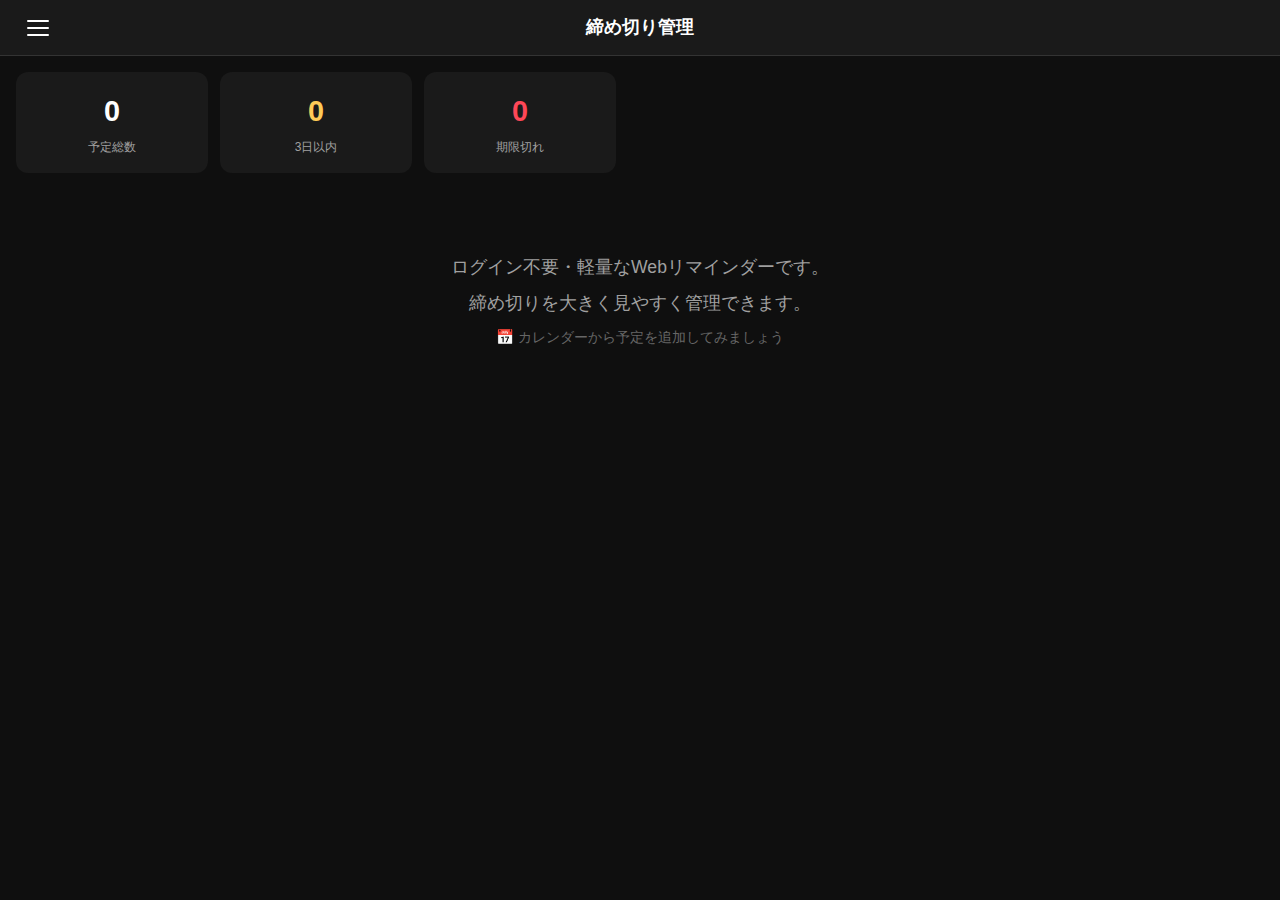
<file: index.html>
<!DOCTYPE html>
<html lang="ja">
<head>
    <meta charset="UTF-8">
    <meta name="viewport" content="width=device-width, initial-scale=1.0, user-scalable=no">
    <meta name="theme-color" content="#0f0f0f">
    <meta name="description" content="ログイン不要・完全無料の軽量Webリマインダー。締め切りを大きく見やすく表示し、TODOや予定を管理できます。PWA対応でスマホにインストール可能。">
    <meta name="apple-mobile-web-app-capable" content="yes">
    <meta name="apple-mobile-web-app-status-bar-style" content="black-translucent">
    <title>締め切り管理が一目で分かる｜ログイン不要の軽量Webリマインダー</title>
    <link rel="canonical" href="https://reminder-8b5.pages.dev/">
    <meta property="og:title" content="締め切り管理が一目で分かるWebリマインダー">
    <meta property="og:description" content="ログイン不要・軽量。締め切りを分かりやすく管理できる無料Webリマインダー。">
    <meta property="og:type" content="website">
    <meta property="og:url" content="https://reminder-8b5.pages.dev/">
    <link rel="manifest" href="manifest.json">
    <link rel="apple-touch-icon" href="icon-192.png">
    <link rel="stylesheet" href="styles.css">
</head>
<body>
    <!-- ========================================
         ハンバーガーメニュー
    ======================================== -->
    <nav class="sidebar" id="sidebar">
        <div class="sidebar-header">
            <h2>メニュー</h2>
            <button class="close-btn" id="closeSidebar" aria-label="メニューを閉じる">×</button>
        </div>
        <ul class="nav-list">
            <li><a href="#" class="nav-item active" data-view="dashboard">
                <span class="nav-icon">📋</span>ダッシュボード
            </a></li>
            <li><a href="#" class="nav-item" data-view="calendar">
                <span class="nav-icon">📅</span>カレンダー
            </a></li>
            <li><a href="#" class="nav-item" data-view="todo">
                <span class="nav-icon">✅</span>TODOリスト
            </a></li>
            <li><a href="#" class="nav-item" data-view="routine">
                <span class="nav-icon">🔄</span>ルーティーン管理
            </a></li>
            <li><a href="#" class="nav-item" data-view="memo">
                <span class="nav-icon">📝</span>メモ帳
            </a></li>
            <li><a href="#" class="nav-item" data-view="settings">
                <span class="nav-icon">⚙️</span>設定
            </a></li>
            <li><a href="#" class="nav-item" data-view="about">
                <span class="nav-icon">❓</span>説明
            </a></li>
        </ul>
    </nav>
    <div class="overlay" id="overlay"></div>

    <!-- ========================================
         ヘッダー
    ======================================== -->
    <header class="header">
        <button class="menu-btn" id="menuBtn" aria-label="メニューを開く">
            <span></span>
            <span></span>
            <span></span>
        </button>
        <h1 class="header-title" id="headerTitle">締め切り管理</h1>
        <div class="header-spacer"></div>
    </header>

    <!-- ========================================
         メインコンテンツ
    ======================================== -->
    <main class="main-content">
        <!-- ダッシュボード画面 -->
        <section class="view active" id="dashboardView">
            <div class="stats-bar">
                <div class="stat-item">
                    <span class="stat-number" id="totalCount">0</span>
                    <span class="stat-label">予定総数</span>
                </div>
                <div class="stat-item urgent">
                    <span class="stat-number" id="urgentCount">0</span>
                    <span class="stat-label">3日以内</span>
                </div>
                <div class="stat-item overdue">
                    <span class="stat-number" id="overdueCount">0</span>
                    <span class="stat-label">期限切れ</span>
                </div>
            </div>
            
            <div class="schedule-list" id="scheduleList">
                <!-- 予定がここに動的に挿入される -->
            </div>
            
            <div class="empty-state" id="emptyState">
                <p class="empty-main">ログイン不要・軽量なWebリマインダーです。</p>
                <p class="empty-sub">締め切りを大きく見やすく管理できます。</p>
                <p class="empty-hint">📅 カレンダーから予定を追加してみましょう</p>
            </div>
            
            <!-- ダッシュボードのTODOセクション -->
            <div class="dashboard-todo-section" id="dashboardTodoSection">
                <h3 class="section-title">📝 TODO</h3>
                <div class="dashboard-todo-list" id="dashboardTodoList"></div>
            </div>
        </section>

        <!-- カレンダー画面 -->
        <section class="view" id="calendarView">
            <div class="calendar-container">
                <div class="calendar-header">
                    <button class="cal-nav-btn" id="prevMonth" aria-label="前月">◀</button>
                    <h2 class="cal-month-year" id="calMonthYear">2025年1月</h2>
                    <button class="cal-nav-btn" id="nextMonth" aria-label="次月">▶</button>
                </div>
                <div class="calendar-weekdays">
                    <span class="weekday sun">日</span>
                    <span class="weekday">月</span>
                    <span class="weekday">火</span>
                    <span class="weekday">水</span>
                    <span class="weekday">木</span>
                    <span class="weekday">金</span>
                    <span class="weekday sat">土</span>
                </div>
                <div class="calendar-days" id="calendarDays">
                    <!-- 日付がここに動的に挿入される -->
                </div>
            </div>
            
            <div class="selected-date-info" id="selectedDateInfo">
                <h3 id="selectedDateTitle">日付を選択</h3>
                <div class="date-schedules" id="dateSchedules"></div>
                <button class="add-schedule-btn" id="addScheduleBtn">+ 予定を追加</button>
            </div>
        </section>

        <!-- ルーティーン管理画面 -->
        <section class="view" id="routineView">
            <div class="routine-header">
                <h2>ルーティーン一覧</h2>
                <button class="add-routine-btn" id="addRoutineBtn">+ 追加</button>
            </div>
            <div class="today-routines" id="todayRoutines">
                <h3>今日のルーティーン</h3>
                <div class="today-routine-list" id="todayRoutineList"></div>
            </div>
            <div class="routine-list" id="routineList">
                <!-- ルーティーンがここに動的に挿入される -->
            </div>
            <div class="empty-state" id="routineEmptyState">
                <p>ルーティーンがありません</p>
                <p class="empty-hint">繰り返しの予定を追加してください</p>
            </div>
        </section>

        <!-- TODOリスト画面 -->
        <section class="view" id="todoView">
            <div class="todo-header">
                <h2>TODOリスト</h2>
            </div>
            <div class="todo-input-area">
                <input type="text" id="todoInput" placeholder="新しいTODOを入力..." autocomplete="off">
                <button class="add-todo-btn" id="addTodoBtn">追加</button>
            </div>
            <div class="todo-list" id="todoList">
                <!-- TODOがここに動的に挿入される -->
            </div>
            <div class="empty-state" id="todoEmptyState">
                <p>TODOがありません</p>
            </div>
        </section>

        <!-- メモ帳画面 -->
        <section class="view" id="memoView">
            <div class="memo-header">
                <h2>メモ帳</h2>
                <button class="add-memo-btn" id="addMemoBtn">+ 新規メモ</button>
            </div>
            <div class="memo-list" id="memoList">
                <!-- メモがここに動的に挿入される -->
            </div>
            <div class="empty-state" id="memoEmptyState">
                <p>メモがありません</p>
            </div>
        </section>

        <!-- 設定画面 -->
        <section class="view" id="settingsView">
            <div class="settings-section">
                <h2>表示設定</h2>
                
                <div class="setting-item">
                    <label for="overdueWeeks">期限切れを表示する期間</label>
                    <select id="overdueWeeks">
                        <option value="0.43">3日間</option>
                        <option value="1">1週間</option>
                        <option value="2" selected>2週間</option>
                        <option value="3">3週間</option>
                        <option value="4">4週間</option>
                        <option value="0">表示しない</option>
                    </select>
                </div>
                
                <div class="setting-item">
                    <label for="maxSchedules">ダッシュボードの予定表示数</label>
                    <select id="maxSchedules">
                        <option value="0" selected>すべて表示</option>
                        <option value="5">5件</option>
                        <option value="10">10件</option>
                        <option value="20">20件</option>
                        <option value="30">30件</option>
                    </select>
                </div>
                
                <button class="btn-save" id="saveSettings">設定を保存</button>
            </div>
            
            <div class="settings-section">
                <h2>バックアップ</h2>
                
                <div class="backup-group">
                    <h3>エクスポート（書き出し）</h3>
                    <p class="setting-desc">下のボタンを押すとデータがテキストで表示されます。コピーして保存してください。</p>
                    <button class="btn-backup" id="exportBtn">データを書き出す</button>
                    <textarea id="exportData" class="backup-textarea" readonly placeholder="ここにデータが表示されます"></textarea>
                    <button class="btn-copy" id="copyExportBtn" style="display: none;">コピーする</button>
                </div>
                
                <div class="backup-group">
                    <h3>インポート（読み込み）</h3>
                    <p class="setting-desc">バックアップしたテキストを貼り付けて、読み込みボタンを押してください。</p>
                    <textarea id="importData" class="backup-textarea" placeholder="ここにバックアップデータを貼り付け"></textarea>
                    <button class="btn-backup" id="importBtn">データを読み込む</button>
                </div>
            </div>
        </section>

        <!-- 説明画面 -->
        <section class="view" id="aboutView">
            <div class="about-section">
                <div class="about-icon">📱</div>
                <h2>このアプリについて</h2>
                <p>ログイン不要・完全無料の軽量リマインダーです。</p>
                <p>大会・試験・課題などの締め切りを、大きく見やすく表示することに特化しています。</p>
                <div class="about-badge">
                    <span>🔒</span>
                    <span>データは端末内に保存され、サーバーへ送信されません</span>
                </div>
            </div>

            <div class="about-section">
                <div class="about-icon">📖</div>
                <h2>使い方</h2>
                <div class="usage-steps">
                    <div class="usage-step">
                        <div class="step-number">1</div>
                        <div class="step-text">「カレンダー」から締め切りを登録</div>
                    </div>
                    <div class="usage-step">
                        <div class="step-number">2</div>
                        <div class="step-text">残り日数が自動で表示されます</div>
                    </div>
                    <div class="usage-step">
                        <div class="step-number">3</div>
                        <div class="step-text">期限が近い順に自動で並び替え</div>
                    </div>
                </div>
                <p class="about-note">面倒な設定やアカウント登録は不要です！</p>
            </div>

            <div class="about-section">
                <div class="about-icon">📲</div>
                <h2>ホーム画面に追加</h2>
                <p>このアプリはスマホにインストールできます。</p>
                <div class="install-cards">
                    <div class="install-card">
                        <div class="install-platform">Android</div>
                        <div class="install-steps">Chrome メニュー → 「ホーム画面に追加」</div>
                    </div>
                    <div class="install-card">
                        <div class="install-platform">iPhone</div>
                        <div class="install-steps">Safari 共有ボタン → 「ホーム画面に追加」</div>
                    </div>
                </div>
            </div>

            <div class="about-section">
                <div class="about-icon">💬</div>
                <h2>お問い合わせ</h2>
                <p>ご意見・ご要望・バグ報告などお気軽にどうぞ！</p>
                <a href="https://x.com/NaK0528" target="_blank" rel="noopener noreferrer" class="contact-button">
                    @NaK0528 にメッセージを送る
                </a>
            </div>
        </section>
    </main>

    <!-- ========================================
         予定追加モーダル
    ======================================== -->
    <div class="modal" id="scheduleModal">
        <div class="modal-content">
            <div class="modal-header">
                <h3 id="modalTitle">予定を追加</h3>
                <button class="modal-close" id="closeScheduleModal">×</button>
            </div>
            <form id="scheduleForm" autocomplete="off">
                <div class="form-group">
                    <label for="scheduleTitle">タイトル *</label>
                    <input type="text" id="scheduleTitle" required placeholder="予定のタイトル" autocomplete="off">
                </div>
                <div class="form-group">
                    <label for="scheduleDate">日付 *</label>
                    <input type="date" id="scheduleDate" required autocomplete="off">
                </div>
                <div class="form-group">
                    <label for="scheduleMemo">メモ</label>
                    <textarea id="scheduleMemo" placeholder="メモ（任意）" rows="3" autocomplete="off"></textarea>
                </div>
                <input type="hidden" id="scheduleId">
                <div class="form-actions">
                    <button type="button" class="btn-cancel" id="cancelSchedule">キャンセル</button>
                    <button type="submit" class="btn-save">保存</button>
                </div>
            </form>
        </div>
    </div>

    <!-- ========================================
         ルーティーン追加モーダル
    ======================================== -->
    <div class="modal" id="routineModal">
        <div class="modal-content">
            <div class="modal-header">
                <h3 id="routineModalTitle">ルーティーンを追加</h3>
                <button class="modal-close" id="closeRoutineModal">×</button>
            </div>
            <form id="routineForm" autocomplete="off">
                <div class="form-group">
                    <label for="routineTitle">タイトル *</label>
                    <input type="text" id="routineTitle" required placeholder="ルーティーンのタイトル" autocomplete="off">
                </div>
                <div class="form-group">
                    <label for="routineFrequency">繰り返し *</label>
                    <select id="routineFrequency" required>
                        <option value="daily">毎日</option>
                        <option value="weekly">毎週</option>
                    </select>
                </div>
                <div class="form-group weekday-group" id="weekdayGroup" style="display: none;">
                    <label>曜日を選択</label>
                    <div class="weekday-checkboxes">
                        <label><input type="checkbox" value="0"> 日</label>
                        <label><input type="checkbox" value="1"> 月</label>
                        <label><input type="checkbox" value="2"> 火</label>
                        <label><input type="checkbox" value="3"> 水</label>
                        <label><input type="checkbox" value="4"> 木</label>
                        <label><input type="checkbox" value="5"> 金</label>
                        <label><input type="checkbox" value="6"> 土</label>
                    </div>
                </div>
                <input type="hidden" id="routineId">
                <div class="form-actions">
                    <button type="button" class="btn-cancel" id="cancelRoutine">キャンセル</button>
                    <button type="submit" class="btn-save">保存</button>
                </div>
            </form>
        </div>
    </div>

    <!-- ========================================
         削除確認モーダル
    ======================================== -->
    <div class="modal" id="deleteModal">
        <div class="modal-content modal-small">
            <div class="modal-header">
                <h3>確認</h3>
            </div>
            <p class="delete-message">この予定を削除しますか？</p>
            <div class="form-actions">
                <button type="button" class="btn-cancel" id="cancelDelete">キャンセル</button>
                <button type="button" class="btn-delete" id="confirmDelete">削除</button>
            </div>
        </div>
    </div>

    <!-- ========================================
         メモ編集モーダル
    ======================================== -->
    <div class="modal" id="memoModal">
        <div class="modal-content modal-large">
            <div class="modal-header">
                <h3 id="memoModalTitle">メモを追加</h3>
                <button class="modal-close" id="closeMemoModal">×</button>
            </div>
            <form id="memoForm" autocomplete="off">
                <div class="form-group">
                    <label for="memoTitle">題名 *</label>
                    <input type="text" id="memoTitle" required placeholder="メモの題名" autocomplete="off">
                </div>
                <div class="form-group">
                    <label for="memoContent">内容</label>
                    <textarea id="memoContent" placeholder="メモの内容..." rows="10" autocomplete="off"></textarea>
                </div>
                <input type="hidden" id="memoId">
                <div class="form-actions">
                    <button type="button" class="btn-cancel" id="cancelMemo">キャンセル</button>
                    <button type="submit" class="btn-save">保存</button>
                </div>
            </form>
        </div>
    </div>

    <script src="holidays.js"></script>
    <script src="app.js"></script>
</body>
</html>
</file>
<file: styles.css>
/* ========================================
   CSS変数（テーマカラー）
======================================== */
:root {
    /* 背景色 */
    --bg-primary: #0f0f0f;
    --bg-secondary: #1a1a1a;
    --bg-tertiary: #252525;
    --bg-hover: #2a2a2a;
    
    /* テキスト色 */
    --text-primary: #ffffff;
    --text-secondary: #a0a0a0;
    --text-muted: #666666;
    
    /* アクセントカラー */
    --accent-primary: #4a9eff;
    --accent-secondary: #3d8be0;
    
    /* 種別カラー */
    --color-assignment: #ff9f43;
    --color-exam: #ee5253;
    --color-competition: #10ac84;
    --color-routine: #a55eea;
    
    /* 状態カラー */
    --color-urgent: #ff6b6b;
    --color-warning: #feca57;
    --color-overdue: #ff4757;
    --color-today: #2ed573;
    --color-holiday: #ff6b81;
    
    /* その他 */
    --border-color: #333333;
    --shadow: 0 4px 12px rgba(0, 0, 0, 0.3);
    --radius: 12px;
    --radius-sm: 8px;
}

/* ========================================
   リセット・ベース
======================================== */
* {
    margin: 0;
    padding: 0;
    box-sizing: border-box;
}

html {
    font-size: 16px;
    -webkit-tap-highlight-color: transparent;
}

body {
    font-family: -apple-system, BlinkMacSystemFont, 'Hiragino Sans', 'Hiragino Kaku Gothic ProN', 
                 'Noto Sans JP', sans-serif;
    background-color: var(--bg-primary);
    color: var(--text-primary);
    min-height: 100vh;
    overflow-x: hidden;
    line-height: 1.6;
}

/* ========================================
   ヘッダー
======================================== */
.header {
    position: fixed;
    top: 0;
    left: 0;
    right: 0;
    height: 56px;
    background-color: var(--bg-secondary);
    border-bottom: 1px solid var(--border-color);
    display: flex;
    align-items: center;
    padding: 0 16px;
    z-index: 100;
}

.menu-btn {
    width: 44px;
    height: 44px;
    min-width: 44px;
    flex-shrink: 0;
    background: none;
    border: none;
    cursor: pointer;
    display: flex;
    flex-direction: column;
    justify-content: center;
    align-items: center;
    gap: 5px;
    padding: 8px;
    position: relative;
    z-index: 110;
    -webkit-tap-highlight-color: transparent;
    touch-action: manipulation;
}

.menu-btn span {
    display: block;
    width: 22px;
    height: 2px;
    background-color: var(--text-primary);
    border-radius: 2px;
    transition: all 0.3s ease;
}

.header-title {
    position: absolute;
    left: 0;
    right: 0;
    text-align: center;
    font-size: 1.1rem;
    font-weight: 600;
    pointer-events: none;
    z-index: 105;
}

.header-spacer {
    width: 44px;
    flex-shrink: 0;
}

/* ========================================
   サイドバー（ハンバーガーメニュー）
======================================== */
.sidebar {
    position: fixed;
    top: 0;
    left: -280px;
    width: 280px;
    height: 100vh;
    background-color: var(--bg-secondary);
    z-index: 200;
    transition: left 0.3s ease;
    display: flex;
    flex-direction: column;
}

.sidebar.open {
    left: 0;
}

.sidebar-header {
    display: flex;
    justify-content: space-between;
    align-items: center;
    padding: 20px;
    border-bottom: 1px solid var(--border-color);
}

.sidebar-header h2 {
    font-size: 1.2rem;
}

.close-btn {
    width: 36px;
    height: 36px;
    background: none;
    border: none;
    color: var(--text-primary);
    font-size: 1.5rem;
    cursor: pointer;
}

.nav-list {
    list-style: none;
    padding: 16px 0;
}

.nav-item {
    display: flex;
    align-items: center;
    padding: 16px 24px;
    color: var(--text-secondary);
    text-decoration: none;
    font-size: 1rem;
    transition: all 0.2s ease;
}

.nav-item:hover,
.nav-item:active {
    background-color: var(--bg-hover);
    color: var(--text-primary);
}

.nav-item.active {
    color: var(--accent-primary);
    background-color: rgba(74, 158, 255, 0.1);
}

.nav-icon {
    margin-right: 12px;
    font-size: 1.2rem;
}

.overlay {
    position: fixed;
    top: 0;
    left: 0;
    right: 0;
    bottom: 0;
    background-color: rgba(0, 0, 0, 0.5);
    z-index: 150;
    opacity: 0;
    visibility: hidden;
    transition: all 0.3s ease;
}

.overlay.active {
    opacity: 1;
    visibility: visible;
}

/* ========================================
   メインコンテンツ
======================================== */
.main-content {
    padding-top: 56px;
    min-height: 100vh;
}

.view {
    display: none;
    padding: 16px;
    animation: fadeIn 0.3s ease;
}

.view.active {
    display: block;
}

@keyframes fadeIn {
    from { opacity: 0; }
    to { opacity: 1; }
}

/* ========================================
   ダッシュボード
======================================== */
.stats-bar {
    display: flex;
    gap: 12px;
    margin-bottom: 20px;
}

.stat-item {
    flex: 1;
    background-color: var(--bg-secondary);
    padding: 16px;
    border-radius: var(--radius);
    text-align: center;
}

.stat-number {
    display: block;
    font-size: 1.8rem;
    font-weight: 700;
    color: var(--text-primary);
}

.stat-item.urgent .stat-number {
    color: var(--color-warning);
}

.stat-item.overdue .stat-number {
    color: var(--color-overdue);
}

.stat-label {
    display: block;
    font-size: 0.75rem;
    color: var(--text-secondary);
    margin-top: 4px;
}

/* 予定リスト */
.schedule-list {
    display: flex;
    flex-direction: column;
    gap: 12px;
}

.schedule-card {
    background-color: var(--bg-secondary);
    border-radius: var(--radius);
    padding: 16px;
    border-left: 4px solid var(--border-color);
    position: relative;
    transition: transform 0.2s ease;
}

.schedule-card:active {
    transform: scale(0.98);
}

/* 種別による色分け */
.schedule-card[data-type="assignment"] {
    border-left-color: var(--color-assignment);
}

.schedule-card[data-type="exam"] {
    border-left-color: var(--color-exam);
}

.schedule-card[data-type="competition"] {
    border-left-color: var(--color-competition);
}

.schedule-card[data-type="routine"] {
    border-left-color: var(--color-routine);
}

/* 期限切れ */
.schedule-card.overdue {
    background-color: rgba(255, 71, 87, 0.1);
}

/* 今日 */
.schedule-card.today {
    background-color: rgba(46, 213, 115, 0.1);
}

/* 3日以内 */
.schedule-card.urgent {
    background-color: rgba(254, 202, 87, 0.1);
}

.schedule-header {
    display: flex;
    justify-content: space-between;
    align-items: flex-start;
    margin-bottom: 8px;
}

.schedule-title {
    font-size: 1rem;
    font-weight: 600;
    flex: 1;
    padding-right: 8px;
}

.schedule-badge {
    font-size: 0.7rem;
    padding: 4px 8px;
    border-radius: 4px;
    background-color: var(--bg-tertiary);
    color: var(--text-secondary);
    white-space: nowrap;
}

.schedule-badge.assignment { background-color: rgba(255, 159, 67, 0.2); color: var(--color-assignment); }
.schedule-badge.exam { background-color: rgba(238, 82, 83, 0.2); color: var(--color-exam); }
.schedule-badge.competition { background-color: rgba(16, 172, 132, 0.2); color: var(--color-competition); }
.schedule-badge.routine { background-color: rgba(165, 94, 234, 0.2); color: var(--color-routine); }

.schedule-info {
    display: flex;
    justify-content: space-between;
    align-items: center;
    font-size: 0.85rem;
}

.schedule-date {
    color: var(--text-secondary);
}

.schedule-countdown {
    font-weight: 600;
}

.countdown-overdue { color: var(--color-overdue); }
.countdown-today { color: var(--color-today); }
.countdown-urgent { color: var(--color-warning); }
.countdown-normal { color: var(--text-secondary); }

.schedule-memo {
    margin-top: 8px;
    font-size: 0.85rem;
    color: var(--text-secondary);
    padding-top: 8px;
    border-top: 1px solid var(--border-color);
}

.schedule-actions {
    display: flex;
    gap: 8px;
    margin-top: 12px;
    padding-top: 12px;
    border-top: 1px solid var(--border-color);
}

.action-btn {
    flex: 1;
    padding: 10px;
    border: none;
    border-radius: var(--radius-sm);
    font-size: 0.85rem;
    cursor: pointer;
    transition: all 0.2s ease;
}

.action-btn.edit {
    background-color: var(--bg-tertiary);
    color: var(--text-primary);
}

.action-btn.delete {
    background-color: rgba(255, 71, 87, 0.2);
    color: var(--color-overdue);
}

.action-btn.delete.small {
    flex: none;
    padding: 6px 12px;
    font-size: 0.75rem;
}

/* 空状態 */
.empty-state {
    text-align: center;
    padding: 60px 20px;
    color: var(--text-secondary);
}

.empty-state p {
    font-size: 1.1rem;
    margin-bottom: 8px;
}

.empty-hint {
    font-size: 0.9rem !important;
    color: var(--text-muted);
}

/* ========================================
   カレンダー
======================================== */
.calendar-container {
    background-color: var(--bg-secondary);
    border-radius: var(--radius);
    padding: 16px;
    margin-bottom: 16px;
}

.calendar-header {
    display: flex;
    justify-content: space-between;
    align-items: center;
    margin-bottom: 16px;
}

.cal-nav-btn {
    width: 40px;
    height: 40px;
    background-color: var(--bg-tertiary);
    border: none;
    border-radius: var(--radius-sm);
    color: var(--text-primary);
    font-size: 1rem;
    cursor: pointer;
    transition: background-color 0.2s ease;
}

.cal-nav-btn:active {
    background-color: var(--bg-hover);
}

.cal-month-year {
    font-size: 1.1rem;
    font-weight: 600;
}

.calendar-weekdays {
    display: grid;
    grid-template-columns: repeat(7, 1fr);
    text-align: center;
    margin-bottom: 8px;
}

.weekday {
    font-size: 0.8rem;
    color: var(--text-secondary);
    padding: 8px 0;
}

.weekday.sun { color: var(--color-holiday); }
.weekday.sat { color: var(--accent-primary); }

.calendar-days {
    display: grid;
    grid-template-columns: repeat(7, 1fr);
    gap: 4px;
}

.cal-day {
    aspect-ratio: 1;
    display: flex;
    flex-direction: column;
    align-items: center;
    justify-content: center;
    border-radius: var(--radius-sm);
    cursor: pointer;
    font-size: 0.9rem;
    position: relative;
    transition: all 0.2s ease;
}

.cal-day:not(.empty):hover {
    background-color: var(--bg-hover);
}

.cal-day.empty {
    cursor: default;
}

.cal-day.today {
    background-color: var(--accent-primary);
    color: white;
    font-weight: 600;
}

.cal-day.selected {
    outline: 2px solid var(--accent-primary);
    outline-offset: -2px;
}

.cal-day.sunday { color: var(--color-holiday); }
.cal-day.saturday { color: var(--accent-primary); }
.cal-day.holiday { color: var(--color-holiday); }
.cal-day.today.sunday,
.cal-day.today.saturday,
.cal-day.today.holiday { color: white; }

.cal-day .holiday-name {
    font-size: 0.5rem;
    position: absolute;
    bottom: 2px;
    max-width: 100%;
    overflow: hidden;
    text-overflow: ellipsis;
    white-space: nowrap;
}

.cal-day .has-schedule {
    width: 6px;
    height: 6px;
    background-color: var(--color-warning);
    border-radius: 50%;
    position: absolute;
    bottom: 4px;
}

.cal-day.today .has-schedule {
    background-color: white;
}

/* 選択日情報 */
.selected-date-info {
    background-color: var(--bg-secondary);
    border-radius: var(--radius);
    padding: 16px;
}

.selected-date-info h3 {
    font-size: 1rem;
    margin-bottom: 12px;
    color: var(--text-secondary);
}

.date-schedules {
    margin-bottom: 16px;
}

.date-schedule-item {
    padding: 12px;
    background-color: var(--bg-tertiary);
    border-radius: var(--radius-sm);
    margin-bottom: 8px;
    display: flex;
    justify-content: space-between;
    align-items: center;
}

.date-schedule-item:last-child {
    margin-bottom: 0;
}

.add-schedule-btn {
    width: 100%;
    padding: 14px;
    background-color: var(--accent-primary);
    color: white;
    border: none;
    border-radius: var(--radius-sm);
    font-size: 1rem;
    font-weight: 600;
    cursor: pointer;
    transition: background-color 0.2s ease;
}

.add-schedule-btn:active {
    background-color: var(--accent-secondary);
}

/* ========================================
   ルーティーン管理
======================================== */
.routine-header {
    display: flex;
    justify-content: space-between;
    align-items: center;
    margin-bottom: 16px;
}

.routine-header h2 {
    font-size: 1.1rem;
}

.add-routine-btn {
    padding: 10px 16px;
    background-color: var(--accent-primary);
    color: white;
    border: none;
    border-radius: var(--radius-sm);
    font-size: 0.9rem;
    font-weight: 600;
    cursor: pointer;
}

.routine-list {
    display: flex;
    flex-direction: column;
    gap: 12px;
}

.routine-card {
    background-color: var(--bg-secondary);
    border-radius: var(--radius);
    padding: 16px;
    border-left: 4px solid var(--color-routine);
}

.routine-card.disabled {
    opacity: 0.5;
}

.routine-top {
    display: flex;
    justify-content: space-between;
    align-items: center;
    margin-bottom: 8px;
}

.routine-title {
    font-size: 1rem;
    font-weight: 600;
}

.routine-toggle {
    width: 48px;
    height: 28px;
    background-color: var(--bg-tertiary);
    border: none;
    border-radius: 14px;
    position: relative;
    cursor: pointer;
    transition: background-color 0.3s ease;
}

.routine-toggle.active {
    background-color: var(--color-routine);
}

.routine-toggle::after {
    content: '';
    position: absolute;
    width: 22px;
    height: 22px;
    background-color: white;
    border-radius: 50%;
    top: 3px;
    left: 3px;
    transition: transform 0.3s ease;
}

.routine-toggle.active::after {
    transform: translateX(20px);
}

.routine-info {
    font-size: 0.85rem;
    color: var(--text-secondary);
}

.routine-actions {
    display: flex;
    gap: 8px;
    margin-top: 12px;
    padding-top: 12px;
    border-top: 1px solid var(--border-color);
}

/* ========================================
   モーダル
======================================== */
.modal {
    position: fixed;
    top: 0;
    left: 0;
    right: 0;
    bottom: 0;
    background-color: rgba(0, 0, 0, 0.7);
    z-index: 300;
    display: flex;
    align-items: flex-end;
    justify-content: center;
    opacity: 0;
    visibility: hidden;
    transition: all 0.3s ease;
}

.modal.active {
    opacity: 1;
    visibility: visible;
}

.modal-content {
    background-color: var(--bg-secondary);
    width: 100%;
    max-width: 500px;
    max-height: 90vh;
    border-radius: var(--radius) var(--radius) 0 0;
    padding: 20px;
    transform: translateY(100%);
    transition: transform 0.3s ease;
    overflow-y: auto;
}

.modal.active .modal-content {
    transform: translateY(0);
}

.modal-small {
    max-height: auto;
}

.modal-header {
    display: flex;
    justify-content: space-between;
    align-items: center;
    margin-bottom: 20px;
}

.modal-header h3 {
    font-size: 1.2rem;
}

.modal-close {
    width: 36px;
    height: 36px;
    background: none;
    border: none;
    color: var(--text-primary);
    font-size: 1.5rem;
    cursor: pointer;
}

.form-group {
    margin-bottom: 16px;
}

.form-group label {
    display: block;
    font-size: 0.9rem;
    color: var(--text-secondary);
    margin-bottom: 8px;
}

.form-group input,
.form-group select,
.form-group textarea {
    width: 100%;
    padding: 14px;
    background-color: var(--bg-tertiary);
    border: 1px solid var(--border-color);
    border-radius: var(--radius-sm);
    color: var(--text-primary);
    font-size: 1rem;
    font-family: inherit;
}

.form-group input:focus,
.form-group select:focus,
.form-group textarea:focus {
    outline: none;
    border-color: var(--accent-primary);
}

.form-group textarea {
    resize: vertical;
}

.weekday-checkboxes {
    display: flex;
    flex-wrap: wrap;
    gap: 8px;
}

.weekday-checkboxes label {
    display: flex;
    align-items: center;
    gap: 6px;
    padding: 10px 14px;
    background-color: var(--bg-tertiary);
    border-radius: var(--radius-sm);
    cursor: pointer;
    font-size: 0.9rem;
    color: var(--text-primary);
}

.weekday-checkboxes input[type="checkbox"] {
    width: 18px;
    height: 18px;
    accent-color: var(--accent-primary);
}

.form-actions {
    display: flex;
    gap: 12px;
    margin-top: 24px;
}

.form-actions button {
    flex: 1;
    padding: 14px;
    border: none;
    border-radius: var(--radius-sm);
    font-size: 1rem;
    font-weight: 600;
    cursor: pointer;
    transition: all 0.2s ease;
}

.btn-cancel {
    background-color: var(--bg-tertiary);
    color: var(--text-primary);
}

.btn-save {
    background-color: var(--accent-primary);
    color: white;
}

.btn-delete {
    background-color: var(--color-overdue);
    color: white;
}

.delete-message {
    text-align: center;
    padding: 20px 0;
    color: var(--text-secondary);
}

/* ========================================
   レスポンシブ（タブレット以上）
======================================== */
@media (min-width: 768px) {
    .modal-content {
        border-radius: var(--radius);
        max-width: 480px;
        margin-bottom: auto;
        align-self: center;
    }
    
    .stats-bar {
        max-width: 600px;
    }
    
    .schedule-list {
        max-width: 600px;
    }
    
    .calendar-container {
        max-width: 500px;
        margin-left: auto;
        margin-right: auto;
    }
    
    .selected-date-info {
        max-width: 500px;
        margin-left: auto;
        margin-right: auto;
    }
}

/* ========================================
   TODOリスト
======================================== */
.todo-header {
    margin-bottom: 16px;
}

.todo-header h2 {
    font-size: 1.1rem;
}

.todo-input-area {
    display: flex;
    gap: 8px;
    margin-bottom: 16px;
}

.todo-input-area input {
    flex: 1;
    padding: 14px;
    background-color: var(--bg-secondary);
    border: 1px solid var(--border-color);
    border-radius: var(--radius-sm);
    color: var(--text-primary);
    font-size: 1rem;
}

.todo-input-area input:focus {
    outline: none;
    border-color: var(--accent-primary);
}

.add-todo-btn {
    padding: 14px 20px;
    background-color: var(--accent-primary);
    color: white;
    border: none;
    border-radius: var(--radius-sm);
    font-size: 1rem;
    font-weight: 600;
    cursor: pointer;
    white-space: nowrap;
}

.todo-list {
    display: flex;
    flex-direction: column;
    gap: 8px;
}

.todo-item {
    display: flex;
    align-items: center;
    gap: 12px;
    padding: 14px;
    background-color: var(--bg-secondary);
    border-radius: var(--radius);
    transition: all 0.2s ease;
}

.todo-item.completed {
    opacity: 0.6;
}

.todo-item.completed .todo-text {
    text-decoration: line-through;
    color: var(--text-muted);
}

.todo-checkbox {
    width: 24px;
    height: 24px;
    min-width: 24px;
    border: 2px solid var(--border-color);
    border-radius: 50%;
    cursor: pointer;
    display: flex;
    align-items: center;
    justify-content: center;
    transition: all 0.2s ease;
}

.todo-checkbox.checked {
    background-color: var(--color-today);
    border-color: var(--color-today);
}

.todo-checkbox.checked::after {
    content: '✓';
    color: white;
    font-size: 14px;
    font-weight: bold;
}

.todo-text {
    flex: 1;
    font-size: 1rem;
}

.todo-delete {
    padding: 8px 12px;
    background-color: rgba(255, 71, 87, 0.2);
    color: var(--color-overdue);
    border: none;
    border-radius: var(--radius-sm);
    font-size: 0.8rem;
    cursor: pointer;
}

/* ========================================
   メモ帳
======================================== */
.memo-header {
    margin-bottom: 16px;
}

.memo-header h2 {
    font-size: 1.1rem;
}

#memoTextarea {
    width: 100%;
    min-height: calc(100vh - 200px);
    padding: 16px;
    background-color: var(--bg-secondary);
    border: 1px solid var(--border-color);
    border-radius: var(--radius);
    color: var(--text-primary);
    font-size: 1rem;
    font-family: inherit;
    line-height: 1.8;
    resize: none;
}

#memoTextarea:focus {
    outline: none;
    border-color: var(--accent-primary);
}

.memo-status {
    margin-top: 8px;
    font-size: 0.85rem;
    color: var(--text-muted);
    text-align: right;
}

/* ========================================
   今日のルーティーン（チェック機能付き）
======================================== */
.today-routines {
    margin-bottom: 24px;
    padding: 16px;
    background-color: var(--bg-secondary);
    border-radius: var(--radius);
}

.today-routines h3 {
    font-size: 1rem;
    margin-bottom: 12px;
    color: var(--accent-primary);
}

.today-routine-list {
    display: flex;
    flex-direction: column;
    gap: 8px;
}

.today-routine-item {
    display: flex;
    align-items: center;
    gap: 12px;
    padding: 12px;
    background-color: var(--bg-tertiary);
    border-radius: var(--radius-sm);
    border-left: 3px solid var(--color-routine);
}

.today-routine-item.completed {
    opacity: 0.6;
    border-left-color: var(--color-today);
}

.today-routine-item.completed .routine-check-title {
    text-decoration: line-through;
    color: var(--text-muted);
}

.routine-checkbox {
    width: 24px;
    height: 24px;
    min-width: 24px;
    border: 2px solid var(--color-routine);
    border-radius: 50%;
    cursor: pointer;
    display: flex;
    align-items: center;
    justify-content: center;
    transition: all 0.2s ease;
}

.routine-checkbox.checked {
    background-color: var(--color-today);
    border-color: var(--color-today);
}

.routine-checkbox.checked::after {
    content: '✓';
    color: white;
    font-size: 14px;
    font-weight: bold;
}

.routine-check-title {
    flex: 1;
    font-size: 1rem;
}
</file>
